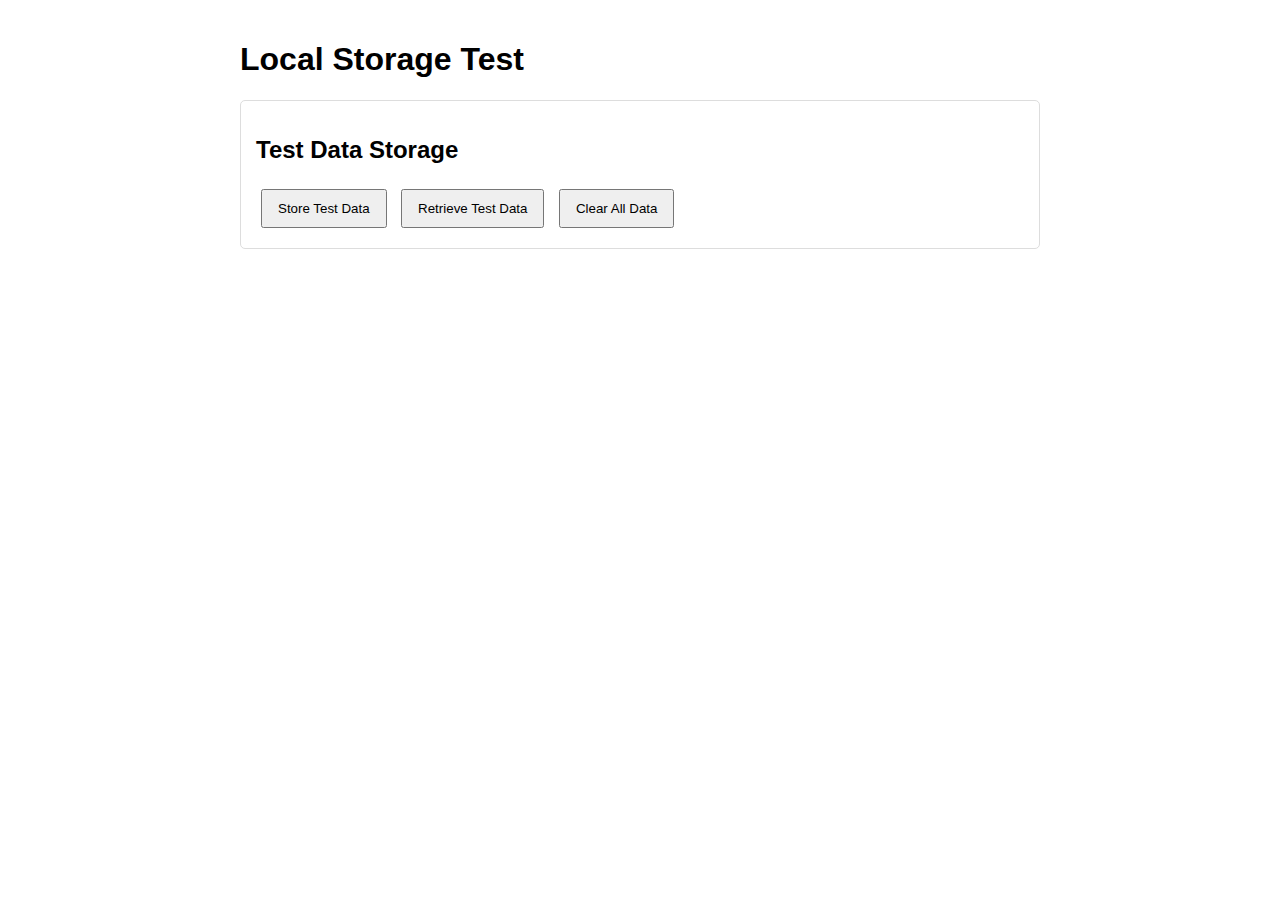
<file: test-localstorage.html>
<!DOCTYPE html>
<html lang="en">
<head>
    <meta charset="UTF-8">
    <meta name="viewport" content="width=device-width, initial-scale=1.0">
    <title>Local Storage Test</title>
    <style>
        body {
            font-family: Arial, sans-serif;
            max-width: 800px;
            margin: 0 auto;
            padding: 20px;
        }
        .test-section {
            margin: 20px 0;
            padding: 15px;
            border: 1px solid #ddd;
            border-radius: 5px;
        }
        button {
            padding: 10px 15px;
            margin: 5px;
            cursor: pointer;
        }
        .success {
            color: green;
        }
        .error {
            color: red;
        }
    </style>
</head>
<body>
    <h1>Local Storage Test</h1>
    
    <div class="test-section">
        <h2>Test Data Storage</h2>
        <button id="storeData">Store Test Data</button>
        <button id="retrieveData">Retrieve Test Data</button>
        <button id="clearData">Clear All Data</button>
        <div id="output"></div>
    </div>

    <script>
        document.getElementById('storeData').addEventListener('click', function() {
            try {
                // Create test data
                const testData = [
                    {
                        id: "1",
                        name: "John Doe",
                        pan: "ABCDE1234F",
                        gst: "12ABCDE1234F1Z1",
                        phone: "9876543210",
                        address: "123 Main St, City",
                        district: "District A",
                        created_at: new Date().toISOString(),
                        managers: [
                            { name: "Manager 1", phone: "9876543211" },
                            { name: "Manager 2", phone: "9876543212" }
                        ]
                    },
                    {
                        id: "2",
                        name: "Jane Smith",
                        pan: "FGHIJ5678K",
                        gst: null,
                        phone: "8765432109",
                        address: "456 Oak Ave, Town",
                        district: "District B",
                        created_at: new Date().toISOString(),
                        managers: [
                            { name: "Manager 3", phone: "8765432108" }
                        ]
                    }
                ];
                
                // Store in local storage
                localStorage.setItem('userData', JSON.stringify(testData));
                document.getElementById('output').innerHTML = '<p class="success">Test data stored successfully!</p>';
            } catch (error) {
                document.getElementById('output').innerHTML = '<p class="error">Error storing data: ' + error.message + '</p>';
            }
        });

        document.getElementById('retrieveData').addEventListener('click', function() {
            try {
                // Retrieve from local storage
                const userData = JSON.parse(localStorage.getItem('userData')) || [];
                if (userData.length > 0) {
                    document.getElementById('output').innerHTML = '<p class="success">Retrieved ' + userData.length + ' records:<br>' + 
                        JSON.stringify(userData, null, 2).replace(/\n/g, '<br>').replace(/ /g, '&nbsp;') + '</p>';
                } else {
                    document.getElementById('output').innerHTML = '<p class="error">No data found in local storage.</p>';
                }
            } catch (error) {
                document.getElementById('output').innerHTML = '<p class="error">Error retrieving data: ' + error.message + '</p>';
            }
        });

        document.getElementById('clearData').addEventListener('click', function() {
            try {
                localStorage.removeItem('userData');
                document.getElementById('output').innerHTML = '<p class="success">All data cleared!</p>';
            } catch (error) {
                document.getElementById('output').innerHTML = '<p class="error">Error clearing data: ' + error.message + '</p>';
            }
        });
    </script>
</body>
</html>
</file>
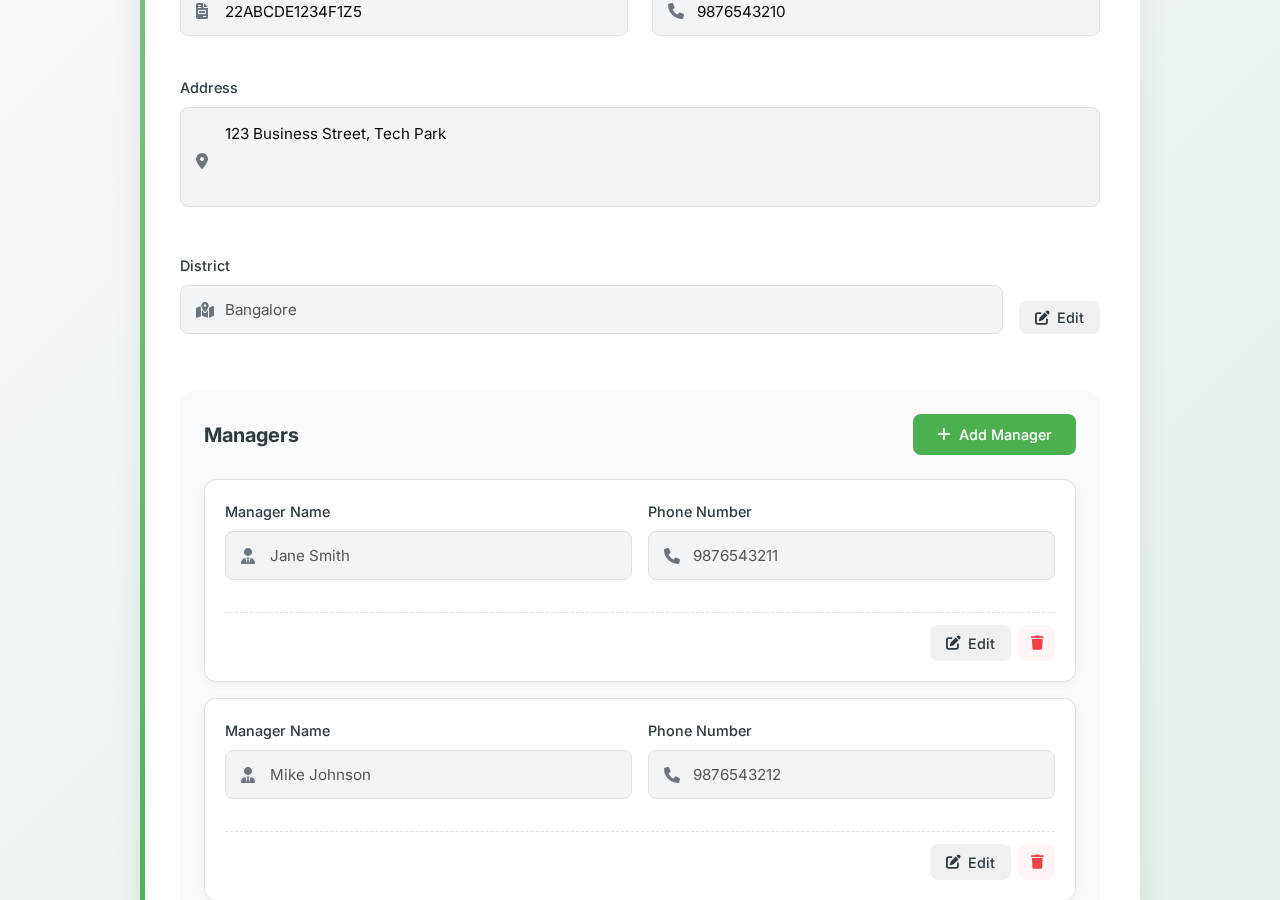
<file: user-details.html>
<!DOCTYPE html>
<html lang="en">
<head>
    <meta charset="UTF-8">
    <meta name="viewport" content="width=device-width, initial-scale=1.0">
    <title>User Details - SecureAccess</title>
    <link rel="stylesheet" href="user-details.css">
    <link href="https://fonts.googleapis.com/css2?family=Inter:wght@300;400;500;600&display=swap" rel="stylesheet">
    <link rel="stylesheet" href="https://cdnjs.cloudflare.com/ajax/libs/font-awesome/6.0.0-beta3/css/all.min.css">
</head>
<body>
    <div class="background">
        <div class="container">
            <div class="user-details-card">
                <!-- Header -->
                <div class="header">
                    <div class="logo">
                        <div class="logo-icon">
                            <i class="fas fa-user-circle"></i>
                        </div>
                        <h1>User Details</h1>
                    </div>
                    <p class="subtitle">Please provide your information to continue</p>
                </div>

                <!-- User Information Form -->
                <form class="user-form">
                    <div class="form-grid">
                        <!-- Name -->
                        <div class="form-group">
                            <label for="name">Name</label>
                            <div class="input-with-icon">
                                <i class="fas fa-user"></i>
                                <input type="text" id="name" placeholder="Enter your full name" required>
                            </div>
                        </div>

                        <!-- PAN Number -->
                        <div class="form-group">
                            <label for="pan">PAN Number</label>
                            <div class="input-with-icon">
                                <i class="fas fa-id-card"></i>
                                <input type="text" id="pan" placeholder="Enter PAN number" required>
                            </div>
                        </div>

                        <!-- GST Number -->
                        <div class="form-group">
                            <label for="gst">GST Number (Optional)</label>
                            <div class="input-with-icon">
                                <i class="fas fa-file-invoice"></i>
                                <input type="text" id="gst" placeholder="Enter GST number">
                            </div>
                        </div>

                        <!-- Phone Number -->
                        <div class="form-group">
                            <label for="phone">Phone Number</label>
                            <div class="input-with-icon">
                                <i class="fas fa-phone"></i>
                                <input type="tel" id="phone" placeholder="Enter phone number" required>
                            </div>
                        </div>

                        <!-- Address -->
                        <div class="form-group full-width">
                            <label for="address">Address</label>
                            <div class="input-with-icon">
                                <i class="fas fa-map-marker-alt"></i>
                                <textarea id="address" rows="3" placeholder="Enter your full address" required></textarea>
                            </div>
                        </div>

                        <!-- District -->
                        <div class="form-group district-group">
                            <label for="district">District</label>
                            <div class="district-input">
                                <div class="input-with-icon">
                                    <i class="fas fa-map-marked-alt"></i>
                                    <input type="text" id="district" placeholder="Enter district" required>
                                </div>
                                <div class="district-buttons">
                                    <button type="button" class="btn-save" id="saveDistrict">
                                        <i class="fas fa-check"></i> Save
                                    </button>
                                    <button type="button" class="btn-edit" id="editDistrict" style="display: none;">
                                        <i class="fas fa-edit"></i> Edit
                                    </button>
                                </div>
                            </div>
                        </div>
                    </div>

                    <!-- Managers Section -->
                    <div class="managers-section">
                        <div class="section-header">
                            <h3>Managers</h3>
                            <button type="button" class="btn-add" id="addManager">
                                <i class="fas fa-plus"></i> Add Manager
                            </button>
                        </div>

                        <div class="managers-list" id="managersList">
                            <!-- Manager cards will be added here dynamically -->
                        </div>
                    </div>

                    <!-- Form Actions -->
                    <div class="form-actions">
                        <button type="submit" class="btn-continue">
                            <span>Continue</span>
                            <i class="fas fa-arrow-right"></i>
                        </button>
                    </div>
                </form>
            </div>
        </div>
    </div>

    <!-- Manager Card Template (Hidden) -->
    <template id="managerTemplate">
        <div class="manager-card">
            <div class="manager-fields">
                <div class="form-group">
                    <label>Manager Name</label>
                    <div class="input-with-icon">
                        <i class="fas fa-user-tie"></i>
                        <input type="text" class="manager-name" placeholder="Manager's name" required>
                    </div>
                </div>
                <div class="form-group">
                    <label>Phone Number</label>
                    <div class="input-with-icon">
                        <i class="fas fa-phone"></i>
                        <input type="tel" class="manager-phone" placeholder="Manager's phone number" required>
                    </div>
                </div>
            </div>
            <div class="manager-actions">
                <button type="button" class="btn-save manager-save">
                    <i class="fas fa-check"></i> Save
                </button>
                <button type="button" class="btn-edit manager-edit">
                    <i class="fas fa-edit"></i> Edit
                </button>
                <button type="button" class="btn-delete manager-delete">
                    <i class="fas fa-trash"></i>
                </button>
            </div>
        </div>
    </template>

    <script src="user-details.js"></script>
</body>
</html>
</file>
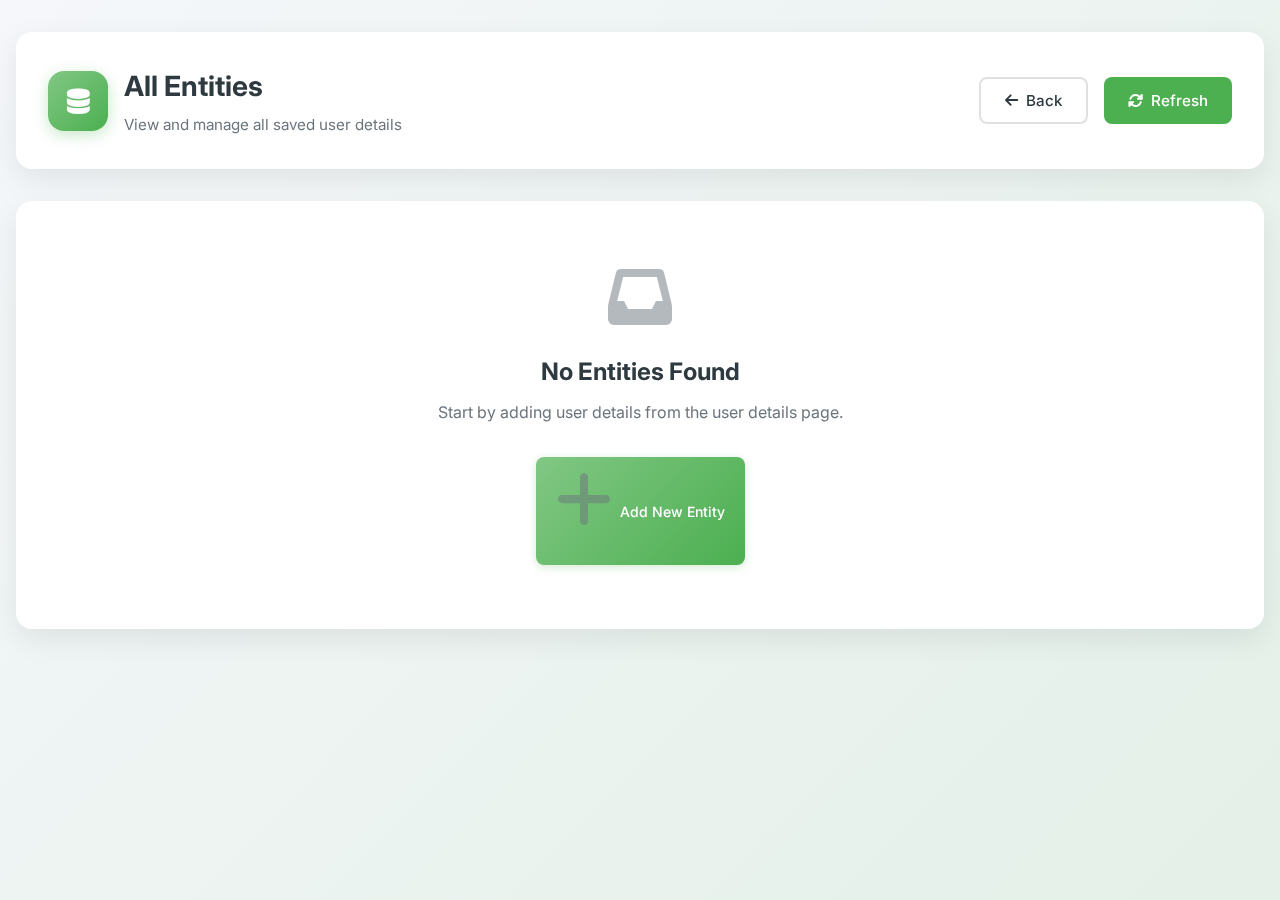
<file: view-entities.html>
<!DOCTYPE html>
<html lang="en">
<head>
    <meta charset="UTF-8">
    <meta name="viewport" content="width=device-width, initial-scale=1.0">
    <title>View Entities - SecureAccess</title>
    <link rel="stylesheet" href="view-entities.css">
    <link href="https://fonts.googleapis.com/css2?family=Inter:wght@300;400;500;600;700&display=swap" rel="stylesheet">
    <link rel="stylesheet" href="https://cdnjs.cloudflare.com/ajax/libs/font-awesome/6.0.0-beta3/css/all.min.css">
</head>
<body>
    <div class="background">
        <div class="container">
            <!-- Header -->
            <div class="page-header">
                <div class="header-content">
                    <div class="logo">
                        <div class="logo-icon">
                            <i class="fas fa-database"></i>
                        </div>
                        <div>
                            <h1>All Entities</h1>
                            <p class="subtitle">View and manage all saved user details</p>
                        </div>
                    </div>
                    <div class="header-actions">
                        <button class="btn-back" id="backBtn">
                            <i class="fas fa-arrow-left"></i>
                            <span>Back</span>
                        </button>
                        <button class="btn-refresh" id="refreshBtn">
                            <i class="fas fa-sync-alt"></i>
                            <span>Refresh</span>
                        </button>
                    </div>
                </div>
            </div>

            <!-- Loading State -->
            <div class="loading-state" id="loadingState">
                <i class="fas fa-spinner fa-spin"></i>
                <p>Loading entities...</p>
            </div>

            <!-- Empty State -->
            <div class="empty-state" id="emptyState" style="display: none;">
                <i class="fas fa-inbox"></i>
                <h3>No Entities Found</h3>
                <p>Start by adding user details from the user details page.</p>
                <button class="btn-add-new" id="addNewBtn">
                    <i class="fas fa-plus"></i>
                    <span>Add New Entity</span>
                </button>
            </div>

            <!-- Entities List -->
            <div class="entities-container" id="entitiesContainer" style="display: none;">
                <div class="entities-grid" id="entitiesGrid">
                    <!-- Entity cards will be inserted here dynamically -->
                </div>
            </div>
        </div>
    </div>

    <!-- Entity Card Template -->
    <template id="entityTemplate">
        <div class="entity-card">
            <div class="entity-header">
                <div class="entity-title">
                    <i class="fas fa-user-circle"></i>
                    <h3 class="entity-name"></h3>
                </div>
                <div class="entity-actions">
                    <button class="btn-delete-entity" title="Delete entity">
                        <i class="fas fa-trash"></i>
                    </button>
                </div>
            </div>
            <div class="entity-details">
                <div class="detail-row">
                    <span class="detail-label"><i class="fas fa-id-card"></i> PAN:</span>
                    <span class="detail-value entity-pan"></span>
                </div>
                <div class="detail-row">
                    <span class="detail-label"><i class="fas fa-file-invoice"></i> GST:</span>
                    <span class="detail-value entity-gst"></span>
                </div>
                <div class="detail-row">
                    <span class="detail-label"><i class="fas fa-phone"></i> Phone:</span>
                    <span class="detail-value entity-phone"></span>
                </div>
                <div class="detail-row">
                    <span class="detail-label"><i class="fas fa-map-marker-alt"></i> Address:</span>
                    <span class="detail-value entity-address"></span>
                </div>
                <div class="detail-row">
                    <span class="detail-label"><i class="fas fa-map-marked-alt"></i> District:</span>
                    <span class="detail-value entity-district"></span>
                </div>
                <div class="detail-row">
                    <span class="detail-label"><i class="fas fa-calendar"></i> Created:</span>
                    <span class="detail-value entity-created"></span>
                </div>
            </div>
            <div class="entity-managers">
                <h4><i class="fas fa-users"></i> Managers</h4>
                <div class="managers-list-view">
                    <!-- Managers will be inserted here -->
                </div>
            </div>
        </div>
    </template>

    <script src="view-entities.js"></script>
</body>
</html>
</file>
<file: user-details.css>
/* Base Styles */
:root {
    --primary-color: #4CAF50;
    --primary-light: #81C784;
    --primary-dark: #388E3C;
    --text-primary: #2E3A3F;
    --text-secondary: #6C757D;
    --border-color: #E0E0E0;
    --white: #FFFFFF;
    --light-bg: #F8FAFB;
    --shadow: 0 10px 30px rgba(0, 0, 0, 0.08);
    --transition: all 0.3s ease;
}

* {
    margin: 0;
    padding: 0;
    box-sizing: border-box;
    font-family: 'Inter', -apple-system, BlinkMacSystemFont, 'Segoe UI', Roboto, Oxygen, Ubuntu, Cantarell, sans-serif;
}

body {
    min-height: 100vh;
    background: linear-gradient(135deg, #f5f7fa 0%, #e4f0e8 100%);
    color: var(--text-primary);
    line-height: 1.6;
    padding: 2rem 1rem;
}

/* Background with particles */
.background {
    position: fixed;
    top: 0;
    left: 0;
    width: 100%;
    height: 100%;
    display: flex;
    align-items: flex-start;
    justify-content: center;
    padding: 2rem 1rem;
    overflow-y: auto;
}

#particles-js {
    /* Keep particles fixed to the viewport and non-blocking so UI remains clickable
       and particles stay visible while scrolling */
    position: fixed;
    width: 100%;
    height: 100%;
    top: 0;
    left: 0;
    z-index: 0;
    pointer-events: none;
}

/* Container */
.container {
    width: 100%;
    max-width: 1000px;
    margin: 0 auto;
    position: relative;
    z-index: 1;
}

/* User Details Card */
.user-details-card {
    background: var(--white);
    border-radius: 24px;
    box-shadow: var(--shadow);
    width: 100%;
    padding: 2.5rem;
    margin: 2rem 0;
    position: relative;
    overflow: hidden;
    transition: var(--transition);
}

.user-details-card::before {
    content: '';
    position: absolute;
    left: 0;
    top: 0;
    bottom: 0;
    width: 5px;
    background: linear-gradient(to bottom, var(--primary-light), var(--primary-color));
}

/* Header */
.header {
    margin-bottom: 2rem;
}

.header-top {
    display: flex;
    justify-content: space-between;
    align-items: center;
    margin-bottom: 1rem;
}

/* Mini action buttons placed top-left on form page */
.mini-actions {
    display: flex;
    gap: 0.5rem;
    align-items: center;
    margin-right: 0.75rem;
}

.btn-mini {
    background: var(--primary-color);
    color: white;
    width: 36px;
    height: 36px;
    border-radius: 8px;
    display: inline-flex;
    align-items: center;
    justify-content: center;
    border: none;
    cursor: pointer;
}

.btn-mini:hover {
    background: var(--primary-dark);
    transform: translateY(-2px);
}

.logo {
    display: flex;
    align-items: center;
    justify-content: center;
}

.subtitle {
    text-align: center;
}

.logo-icon {
    width: 50px;
    height: 50px;
    background: linear-gradient(135deg, var(--primary-light), var(--primary-color));
    border-radius: 12px;
    display: flex;
    align-items: center;
    justify-content: center;
    color: white;
    font-size: 22px;
    margin-right: 1rem;
    box-shadow: 0 4px 15px rgba(76, 175, 80, 0.3);
}

h1 {
    font-size: 1.75rem;
    font-weight: 700;
    color: var(--text-primary);
    margin: 0;
}

.subtitle {
    color: var(--text-secondary);
    font-size: 1rem;
    margin-top: 0.5rem;
}

/* Edit Toggle Button */
.btn-edit-toggle {
    background: linear-gradient(135deg, var(--primary-light), var(--primary-color));
    color: white;
    padding: 0.75rem 1.5rem;
    border-radius: 8px;
    font-weight: 500;
    box-shadow: 0 4px 15px rgba(76, 175, 80, 0.3);
    transition: var(--transition);
    display: flex;
    align-items: center;
    gap: 0.5rem;
}

.btn-edit-toggle:hover {
    transform: translateY(-2px);
    box-shadow: 0 6px 20px rgba(76, 175, 80, 0.4);
}

.btn-edit-toggle.editing {
    background: linear-gradient(135deg, #f59e0b, #d97706);
    box-shadow: 0 4px 15px rgba(245, 158, 11, 0.3);
}

.btn-edit-toggle.editing:hover {
    box-shadow: 0 6px 20px rgba(245, 158, 11, 0.4);
}

/* Form Grid */
.form-grid {
    display: grid;
    grid-template-columns: repeat(2, 1fr);
    gap: 1.5rem;
    margin-bottom: 2.5rem;
}

.form-group {
    margin-bottom: 1rem;
}

.form-group.full-width {
    grid-column: 1 / -1;
}

label {
    display: block;
    margin-bottom: 0.5rem;
    font-size: 0.9rem;
    font-weight: 500;
    color: var(--text-primary);
}

.input-with-icon {
    position: relative;
}

.input-with-icon i {
    position: absolute;
    left: 1rem;
    top: 50%;
    transform: translateY(-50%);
    color: var(--text-secondary);
    transition: var(--transition);
}

input[type="text"],
input[type="tel"],
input[type="email"],
select,
textarea {
    width: 100%;
    padding: 0.875rem 1rem 0.875rem 2.75rem;
    font-size: 0.95rem;
    border: 1px solid var(--border-color);
    border-radius: 8px;
    transition: var(--transition);
    background-color: rgba(248, 249, 250, 0.7);
}

textarea {
    min-height: 100px;
    resize: none; /* prevent manual resize, we'll auto-resize via JS */
    padding-top: 1rem;
    padding-bottom: 1rem;
}

/* Make address textarea visually scrollable when content exceeds max height */
#address {
    max-height: 240px;
    overflow: auto;
}

input:focus,
select:focus,
textarea:focus {
    border-color: var(--primary-color);
    box-shadow: 0 0 0 4px rgba(76, 175, 80, 0.15);
    outline: none;
    background-color: var(--white);
}

/* Edit mode styles */
body.edit-mode input[type="text"],
body.edit-mode input[type="tel"],
body.edit-mode input[type="email"],
body.edit-mode select,
body.edit-mode textarea {
    background-color: #fff9e6;
    border-color: #fbbf24;
}

body.edit-mode input[type="text"]:focus,
body.edit-mode input[type="tel"]:focus,
body.edit-mode input[type="email"]:focus,
body.edit-mode select:focus,
body.edit-mode textarea:focus {
    background-color: #fffbeb;
    border-color: #f59e0b;
    box-shadow: 0 0 0 4px rgba(245, 158, 11, 0.15);
}

/* Disabled state for non-edit mode */
body:not(.edit-mode) input[type="text"],
body:not(.edit-mode) input[type="tel"],
body:not(.edit-mode) input[type="email"],
body:not(.edit-mode) select,
body:not(.edit-mode) textarea {
    background-color: #f3f4f6;
    cursor: not-allowed;
}

body:not(.edit-mode) .manager-card input {
    background-color: #f3f4f6;
    cursor: not-allowed;
}

/* District Section */
.district-group {
    grid-column: 1 / -1;
}

.district-input {
    display: flex;
    gap: 1rem;
    align-items: flex-end;
}

.district-input .input-with-icon {
    flex: 1;
}

.district-buttons {
    display: flex;
    gap: 0.5rem;
}

/* Managers Section */
.managers-section {
    background-color: var(--light-bg);
    border-radius: 16px;
    padding: 1.5rem;
    margin: 2rem 0;
}

.section-header {
    display: flex;
    justify-content: space-between;
    align-items: center;
    margin-bottom: 1.5rem;
}

h3 {
    font-size: 1.25rem;
    color: var(--text-primary);
    margin: 0;
}

/* Manager Card */
.manager-card {
    background: var(--white);
    border-radius: 12px;
    padding: 1.25rem;
    margin-bottom: 1rem;
    box-shadow: 0 2px 10px rgba(0, 0, 0, 0.05);
    transition: var(--transition);
    border: 1px solid var(--border-color);
}

.manager-card:hover {
    transform: translateY(-2px);
    box-shadow: 0 4px 15px rgba(0, 0, 0, 0.1);
}

.manager-fields {
    display: grid;
    grid-template-columns: 1fr 1fr;
    gap: 1rem;
    margin-bottom: 1rem;
}

.manager-actions {
    display: flex;
    justify-content: flex-end;
    gap: 0.5rem;
    padding-top: 0.75rem;
    border-top: 1px dashed var(--border-color);
}

/* Buttons */
button {
    cursor: pointer;
    transition: var(--transition);
    display: inline-flex;
    align-items: center;
    justify-content: center;
    gap: 0.5rem;
    font-weight: 500;
    border-radius: 8px;
    padding: 0.5rem 1rem;
    border: none;
    font-size: 0.9rem;
}

.btn-add {
    background: var(--primary-color);
    color: white;
    padding: 0.75rem 1.5rem;
    border-radius: 8px;
    font-weight: 500;
    transition: var(--transition);
    border: none;
    cursor: pointer;
    display: inline-flex;
    align-items: center;
    gap: 0.5rem;
}

.btn-add:hover {
    background: var(--primary-dark);
    transform: translateY(-2px);
    box-shadow: 0 4px 10px rgba(76, 175, 80, 0.3);
}

.btn-add:active {
    transform: translateY(0);
}

.btn-save {
    background: var(--primary-color);
    color: white;
}

.btn-save:hover {
    background: var(--primary-dark);
}

.btn-edit {
    background: #f0f0f0;
    color: var(--text-primary);
}

.btn-edit:hover {
    background: #e0e0e0;
}

.btn-delete {
    background: #fff5f5;
    color: #ef4444;
    width: 36px;
    height: 36px;
    border-radius: 8px;
    display: inline-flex;
    align-items: center;
    justify-content: center;
}

.btn-delete:hover {
    background: #fee2e2;
}

.btn-continue {
    background: linear-gradient(135deg, var(--primary-light), var(--primary-color));
    color: white;
    padding: 1rem 2rem;
    font-size: 1rem;
    font-weight: 600;
    border-radius: 12px;
    margin-top: 1.5rem;
    width: 100%;
    box-shadow: 0 4px 15px rgba(76, 175, 80, 0.3);
    transition: var(--transition);
}

.btn-continue:hover {
    transform: translateY(-2px);
    box-shadow: 0 6px 20px rgba(76, 175, 80, 0.4);
}

/* Form Actions */
.form-actions {
    margin-top: 2rem;
    display: flex;
    flex-direction: column;
    gap: 1rem;
}

.btn-save-form {
    background: linear-gradient(135deg, var(--primary-light), var(--primary-color));
    color: white;
    padding: 0.45rem 0.9rem; /* further reduced size */
    font-size: 0.9rem;
    font-weight: 600;
    border-radius: 8px;
    width: auto;
    max-width: 240px;
    align-self: center;
    box-shadow: 0 2px 8px rgba(76, 175, 80, 0.18);
    transition: var(--transition);
    display: flex;
    align-items: center;
    justify-content: center;
    gap: 0.5rem;
}

/* Keep full width on small screens for usability */
@media (max-width: 480px) {
    .btn-save-form {
        width: 100%;
        max-width: none;
        align-self: stretch;
    }
}

.btn-save-form:hover {
    transform: translateY(-2px);
    box-shadow: 0 6px 20px rgba(76, 175, 80, 0.4);
}

/* Slightly larger save icon inside the save button */
.btn-save-form i {
    font-size: 1.35rem;
}

.btn-view-entities {
    background: var(--white);
    color: var(--primary-color);
    padding: 1rem 2rem;
    font-size: 1rem;
    font-weight: 600;
    border-radius: 12px;
    width: 100%;
    border: 2px solid var(--primary-color);
    transition: var(--transition);
    display: flex;
    align-items: center;
    justify-content: center;
    gap: 0.5rem;
}

.btn-view-entities:hover {
    background: var(--primary-color);
    color: var(--white);
    transform: translateY(-2px);
    box-shadow: 0 4px 15px rgba(76, 175, 80, 0.2);
}

/* Responsive Adjustments */
@media (max-width: 768px) {
    .form-grid,
    .manager-fields {
        grid-template-columns: 1fr;
    }
    
    .district-input {
        flex-direction: column;
    }
    
    .district-buttons {
        width: 100%;
        justify-content: flex-end;
    }
    
    .user-details-card {
        padding: 1.5rem;
    }
    
    .section-header {
        flex-direction: column;
        align-items: flex-start;
        gap: 1rem;
    }
    
    .btn-add {
        width: 100%;
    }
}

/* Animations */
@keyframes fadeIn {
    from { opacity: 0; transform: translateY(10px); }
    to { opacity: 1; transform: translateY(0); }
}

.manager-card {
    animation: fadeIn 0.3s ease-out forwards;
}
</file>
<file: view-entities.css>
/* Base Styles */
:root {
    --primary-color: #4CAF50;
    --primary-light: #81C784;
    --primary-dark: #388E3C;
    --text-primary: #2E3A3F;
    --text-secondary: #6C757D;
    --border-color: #E0E0E0;
    --white: #FFFFFF;
    --light-bg: #F8FAFB;
    --shadow: 0 10px 30px rgba(0, 0, 0, 0.08);
    --transition: all 0.3s ease;
    --danger-color: #ef4444;
    --danger-light: #fee2e2;
}

* {
    margin: 0;
    padding: 0;
    box-sizing: border-box;
    font-family: 'Inter', -apple-system, BlinkMacSystemFont, 'Segoe UI', Roboto, Oxygen, Ubuntu, Cantarell, sans-serif;
}

body {
    min-height: 100vh;
    background: linear-gradient(135deg, #f5f7fa 0%, #e4f0e8 100%);
    color: var(--text-primary);
    line-height: 1.6;
}

/* Background with particles */
.background {
    position: fixed;
    top: 0;
    left: 0;
    width: 100%;
    height: 100%;
    display: flex;
    align-items: flex-start;
    justify-content: center;
    padding: 2rem 1rem;
    overflow-y: auto;
}

#particles-js {
    /* Make the particles canvas fixed to cover the viewport and not block pointer-events
       so UI elements above still receive clicks. Interactivity will be detected on the
       window (see JS change) so hover/cursor effects work when the canvas is behind
       other elements. */
    position: fixed;
    width: 100%;
    height: 100%;
    top: 0;
    left: 0;
    z-index: 0;
    pointer-events: none;
}

/* Container */
.container {
    max-width: 1400px;
    margin: 0 auto;
    position: relative;
    z-index: 1;
    width: 100%;
}

/* Page Header */
.page-header {
    background: var(--white);
    border-radius: 16px;
    padding: 2rem;
    margin-bottom: 2rem;
    box-shadow: var(--shadow);
}

.header-content {
    display: flex;
    justify-content: space-between;
    align-items: center;
    flex-wrap: wrap;
    gap: 1.5rem;
}

.logo {
    display: flex;
    align-items: center;
    gap: 1rem;
}

.logo-icon {
    width: 60px;
    height: 60px;
    background: linear-gradient(135deg, var(--primary-light), var(--primary-color));
    border-radius: 16px;
    display: flex;
    align-items: center;
    justify-content: center;
    color: white;
    font-size: 26px;
    box-shadow: 0 4px 15px rgba(76, 175, 80, 0.3);
}

h1 {
    font-size: 1.75rem;
    font-weight: 700;
    color: var(--text-primary);
    margin: 0 0 0.25rem 0;
}

.subtitle {
    color: var(--text-secondary);
    font-size: 0.95rem;
    margin: 0;
}

.header-actions {
    display: flex;
    gap: 1rem;
}

/* Edit toggle button (used on view-entities page) */
.btn-edit-toggle {
    background: linear-gradient(135deg, var(--primary-light), var(--primary-color));
    color: white;
    padding: 0.75rem 1rem;
    border-radius: 8px;
    font-weight: 500;
    box-shadow: 0 4px 12px rgba(76,175,80,0.18);
    display: inline-flex;
    align-items: center;
    gap: 0.5rem;
}

.btn-edit-toggle.editing {
    background: linear-gradient(135deg, #f59e0b, #d97706);
}

/* Buttons */
button {
    cursor: pointer;
    transition: var(--transition);
    display: inline-flex;
    align-items: center;
    justify-content: center;
    gap: 0.5rem;
    font-weight: 500;
    border-radius: 8px;
    padding: 0.75rem 1.5rem;
    border: none;
    font-size: 0.95rem;
    position: relative;
    overflow: hidden;
}

.btn-back {
    background: var(--white);
    color: var(--text-primary);
    border: 2px solid var(--border-color);
}

.btn-back:hover {
    background: var(--light-bg);
    transform: translateY(-2px);
}

.btn-refresh {
    background: var(--primary-color);
    color: white;
}

.btn-refresh:hover {
    background: var(--primary-dark);
    transform: translateY(-2px);
}

.btn-add-new {
    background: linear-gradient(135deg, var(--primary-light), var(--primary-color));
    color: white;
    padding: 0.625rem 1.25rem;
    font-size: 0.875rem;
    box-shadow: 0 2px 8px rgba(76, 175, 80, 0.25);
}

.btn-add-new:hover {
    transform: translateY(-2px);
    box-shadow: 0 4px 12px rgba(76, 175, 80, 0.35);
}

/* Loading State */
.loading-state {
    text-align: center;
    padding: 4rem 2rem;
    color: var(--text-secondary);
}

.loading-state i {
    font-size: 3rem;
    margin-bottom: 1rem;
    color: var(--primary-color);
}

.loading-state p {
    font-size: 1.1rem;
}

/* Empty State */
.empty-state {
    text-align: center;
    padding: 4rem 2rem;
    background: var(--white);
    border-radius: 16px;
    box-shadow: var(--shadow);
}

.empty-state i {
    font-size: 4rem;
    color: var(--text-secondary);
    opacity: 0.5;
    margin-bottom: 1.5rem;
}

.empty-state h3 {
    font-size: 1.5rem;
    margin-bottom: 0.5rem;
    color: var(--text-primary);
}

.empty-state p {
    color: var(--text-secondary);
    margin-bottom: 2rem;
}

/* Prominent primary action for empty state */
.empty-state .btn-add-new.btn-add-first {
    display: inline-flex;
    align-items: center;
    gap: 0.75rem;
    background: linear-gradient(135deg, #66cc88, var(--primary-color));
    color: white;
    padding: 0.9rem 1.6rem;
    font-size: 1rem;
    border-radius: 12px;
    box-shadow: 0 10px 30px rgba(76, 175, 80, 0.18);
    transform-origin: center;
}

.empty-state .btn-add-new.btn-add-first i {
    font-size: 1.05rem;
}

/* New SVG plus icon styling to ensure it's crisp and well-aligned */
.empty-state .btn-add-new.btn-add-first .icon-plus {
    display: inline-grid;
    place-items: center;
    width: 34px;
    height: 34px;
    border-radius: 50%;
    background: var(--white);
    flex-shrink: 0;
}

.empty-state .btn-add-new.btn-add-first .icon-plus svg {
    width: 16px;
    height: 16px;
    fill: var(--primary-color);
}

/* Slightly increase gap between icon and text for readability */
.empty-state .btn-add-new.btn-add-first {
    gap: 1rem;
}

.empty-state .btn-add-new.btn-add-first:hover {
    transform: translateY(-4px) scale(1.02);
    box-shadow: 0 16px 40px rgba(76, 175, 80, 0.22);
}

.empty-state .btn-add-new.btn-add-first:focus {
    outline: 3px solid rgba(102, 204, 136, 0.25);
    outline-offset: 3px;
}

/* Subtle pulse to draw attention when empty */
.empty-state .btn-add-new.btn-add-first.pulse {
    animation: pulse 2.4s infinite ease-in-out 0.6s;
}

@keyframes pulse {
    0% { box-shadow: 0 8px 24px rgba(76,175,80,0.12); transform: translateY(0); }
    50% { box-shadow: 0 18px 50px rgba(76,175,80,0.14); transform: translateY(-3px); }
    100% { box-shadow: 0 8px 24px rgba(76,175,80,0.12); transform: translateY(0); }
}

/* Entities Grid */
.entities-container {
    animation: fadeIn 0.5s ease;
}

.entities-grid {
    display: grid;
    grid-template-columns: repeat(auto-fill, minmax(450px, 1fr));
    gap: 2rem;
}

/* Entity Card */
.entity-card {
    background: var(--white);
    border-radius: 16px;
    padding: 1.5rem;
    box-shadow: var(--shadow);
    transition: var(--transition);
    animation: slideUp 0.3s ease;
}

.entity-card:hover {
    transform: translateY(-5px);
    box-shadow: 0 15px 40px rgba(0, 0, 0, 0.12);
}

.entity-header {
    display: flex;
    justify-content: space-between;
    align-items: flex-start;
    margin-bottom: 1.5rem;
    padding-bottom: 1rem;
    border-bottom: 2px solid var(--light-bg);
}

.entity-title {
    display: flex;
    align-items: center;
    gap: 0.75rem;
}

.entity-title i {
    font-size: 2rem;
    color: var(--primary-color);
}

.entity-name {
    font-size: 1.25rem;
    font-weight: 600;
    color: var(--text-primary);
    margin: 0;
}

.entity-actions {
    display: flex;
    gap: 0.5rem;
}

.btn-delete-entity {
    background: var(--danger-light);
    color: var(--danger-color);
    width: 40px;
    height: 40px;
    padding: 0;
    border-radius: 8px;
}

.btn-delete-entity:hover {
    background: var(--danger-color);
    color: white;
}

/* Entity Details */
.entity-details {
    margin-bottom: 1.5rem;
}

.detail-row {
    display: flex;
    justify-content: space-between;
    padding: 0.75rem 0;
    border-bottom: 1px solid var(--light-bg);
    align-items: flex-start;
    gap: 1rem;
    flex-wrap: wrap; /* allow values to wrap when content is long */
}

.detail-row:last-child {
    border-bottom: none;
}

.detail-label {
    font-weight: 500;
    color: var(--text-secondary);
    display: flex;
    align-items: center;
    gap: 0.5rem;
}

.detail-label i {
    width: 16px;
    text-align: center;
}

.detail-value {
    color: var(--text-primary);
    font-weight: 500;
    text-align: right;
    word-break: break-word;
}

/* Value box used to give consistent width for the blue highlight background */
.detail-value .value-box {
    display: inline-block;
    min-width: 240px;
    max-width: 520px;
    width: 320px; /* default width to make fields visually consistent */
    text-align: left;
    padding: 0.15rem 0.4rem;
    box-sizing: border-box;
}

/* Fixed sizes for detail fields on the entities page */
.entities-container .detail-value {
    display: block;
    flex: 1 1 240px; /* flexible basis, but can grow/shrink */
    max-width: 100%;
    white-space: normal; /* allow wrapping */
    overflow: visible;
    text-overflow: unset;
    text-align: right;
    word-break: break-word;
}

/* Address field should dynamically resize based on content */
.entity-address {
    display: block;
    width: 100%; /* take available width inside value-box */
    min-height: 56px; /* starting height */
    max-height: none; /* allow growth controlled by JS */
    overflow: hidden; /* hide native scrollbars; JS will expand height */
    white-space: normal;
    word-break: break-word;
    padding: 0.15rem 0.1rem; /* small padding; value-box supplies outer padding */
    resize: none; /* Prevent manual resizing; auto-resize handled by JS */
    box-sizing: border-box;
}

/* Phone field styling */
.entity-phone {
    display: inline-block;
    width: auto;
    min-width: 120px;
    padding: 0.15rem 0.4rem;
    text-align: right;
}

/* Make inputs/textarea visually match other detail boxes by default (no obvious input chrome) */
.detail-value input,
.detail-value textarea,
.entity-phone,
.entity-address {
    border: none;
    background: transparent;
    color: var(--text-primary);
    font-weight: 500;
    padding: 0; /* reset padding; we add focus padding below */
    margin: 0;
    box-shadow: none;
}

/* Focus / editing visual state for fields */
.detail-value input:focus,
.detail-value textarea:focus,
.detail-value[contenteditable="true"]:focus,
.manager-name:focus,
.manager-phone:focus,
.entity-name:focus,
.entity-pan:focus,
.entity-gst:focus,
.entity-district:focus {
    outline: none;
    background: rgba(59,130,246,0.12); /* blue focus */
    border-radius: 6px;
    padding: 0.15rem 0.4rem;
}

/* Make the phone input and address textarea align visually with other detail-values */
.entity-phone {
    text-align: right;
}
.entity-address {
    white-space: normal;
}

/* Edit icon for each card */
.btn-edit-entity {
    background: #f3f4f6;
    color: var(--text-primary);
    width: 40px;
    height: 40px;
    border-radius: 8px;
    padding: 0;
    display: inline-flex;
    align-items: center;
    justify-content: center;
}

.btn-edit-entity:hover {
    background: #e8f5ea;
    color: var(--primary-dark);
    transform: translateY(-2px);
}

/* Visual cue when editing a specific card: use blue highlight.
   Apply to individual fields so the highlight matches field size; address textarea
   will be larger as it grows. */
.entity-card.editing .detail-value input,
.entity-card.editing .detail-value textarea,
.entity-card.editing .entity-name,
.entity-card.editing .manager-name,
.entity-card.editing .manager-phone,
.entity-card.editing .value-box {
    background: rgba(59,130,246,0.12);
    border-radius: 6px;
    padding: 0.15rem 0.4rem;
}

/* Make editable text more apparent */
.entity-card .detail-value[contenteditable="true"] {
    outline: none;
}

/* Entity Managers */
.entity-managers {
    background: var(--light-bg);
    padding: 1rem;
    border-radius: 12px;
}

.entity-managers h4 {
    font-size: 1rem;
    margin-bottom: 0.75rem;
    color: var(--text-primary);
    display: flex;
    align-items: center;
    gap: 0.5rem;
}

.managers-list-view {
    display: flex;
    flex-direction: column;
    gap: 0.5rem;
}

.manager-item {
    background: var(--white);
    padding: 0.75rem;
    border-radius: 8px;
    display: flex;
    justify-content: space-between;
    align-items: center;
}

.manager-info {
    display: flex;
    flex-direction: column;
    gap: 0.5rem;
    flex: 1;
}

.manager-field {
    display: flex;
    align-items: center;
    gap: 0.5rem;
}

.manager-label {
    font-weight: 600;
    color: var(--text-secondary);
    min-width: 60px;
    font-size: 0.9rem;
}

.manager-name {
    font-weight: 500;
    color: var(--text-primary);
}

.manager-phone {
    font-size: 0.9rem;
    color: var(--text-primary);
    font-weight: 500;
}

.no-managers {
    text-align: center;
    color: var(--text-secondary);
    font-style: italic;
    padding: 0.5rem;
}

/* Animations */
@keyframes fadeIn {
    from {
        opacity: 0;
    }
    to {
        opacity: 1;
    }
}

@keyframes slideUp {
    from {
        opacity: 0;
        transform: translateY(20px);
    }
    to {
        opacity: 1;
        transform: translateY(0);
    }
}

/* Responsive Design */
@media (max-width: 768px) {
    .entities-grid {
        grid-template-columns: 1fr;
    }

    .header-content {
        flex-direction: column;
        align-items: flex-start;
    }

    .header-actions {
        width: 100%;
        justify-content: flex-start;
    }

    .page-header {
        padding: 1.5rem;
    }

    .entity-card {
        padding: 1.25rem;
    }

    .detail-row {
        flex-direction: column;
        gap: 0.25rem;
    }

    .detail-value {
        text-align: left;
    }
}

/* Ripple effect */
.ripple {
    position: absolute;
    border-radius: 50%;
    background-color: rgba(255, 255, 255, 0.7);
    transform: scale(0);
    animation: ripple 0.6s linear;
    pointer-events: none;
    width: 20px;
    height: 20px;
    margin: -10px 0 0 -10px;
}

@keyframes ripple {
    to {
        transform: scale(4);
        opacity: 0;
    }
}
</file>
